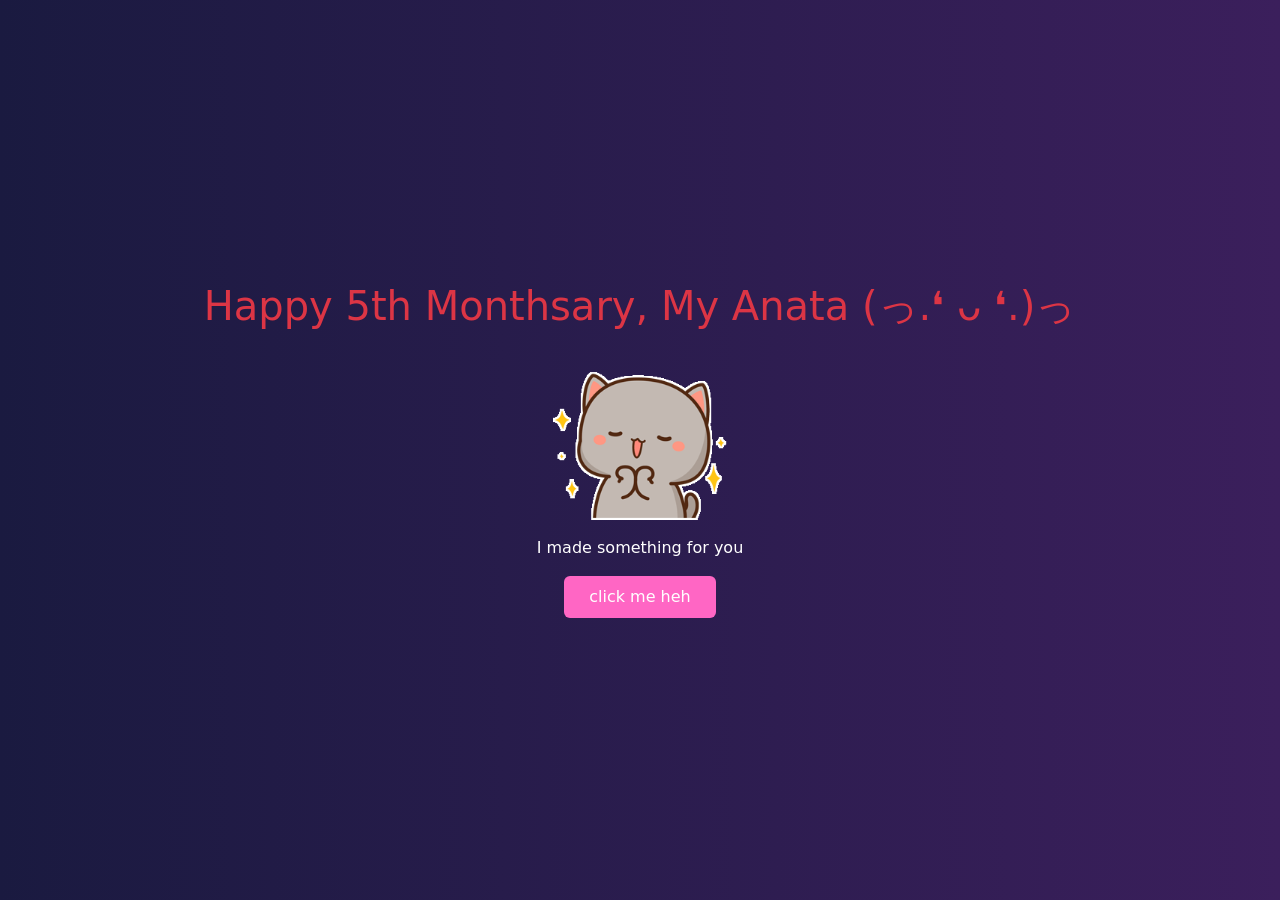
<file: index.html>
<!DOCTYPE html>
<html lang="en">
<head>
  <meta charset="UTF-8">
  <meta name="viewport" content="width=device-width, initial-scale=1">

  <title>For Anata ❤️</title>

  <!-- Bootstrap -->
  <link href="https://cdn.jsdelivr.net/npm/bootstrap@5.3.3/dist/css/bootstrap.min.css" rel="stylesheet">

  <style>
    body {
      background: linear-gradient(to right, #1a1a40, #3b1f5c);
      color: white;
      text-align: center;
    }
    .gif {
      width: 180px;
    }
    .btn-pink {
      background: #ff66c4;
      color: white;
    }
    .btn-pink:hover {
      background: #ff4db8;
    }
  </style>
</head>

<body class="d-flex justify-content-center align-items-center vh-100">

<div>

  <h1 class="mb-3 text-danger">Happy 5th Monthsary, My Anata (⁠っ⁠.⁠❛⁠ ⁠ᴗ⁠ ⁠❛⁠.⁠)⁠っ
</h1>

  <img src="100.gif" class="gif mb-3">

  <p class="mb-3">I made something for you </p>

  <a href="message.html" class="btn btn-pink px-4 py-2">click me heh</a>

</div>

</body>
</html>
</file>
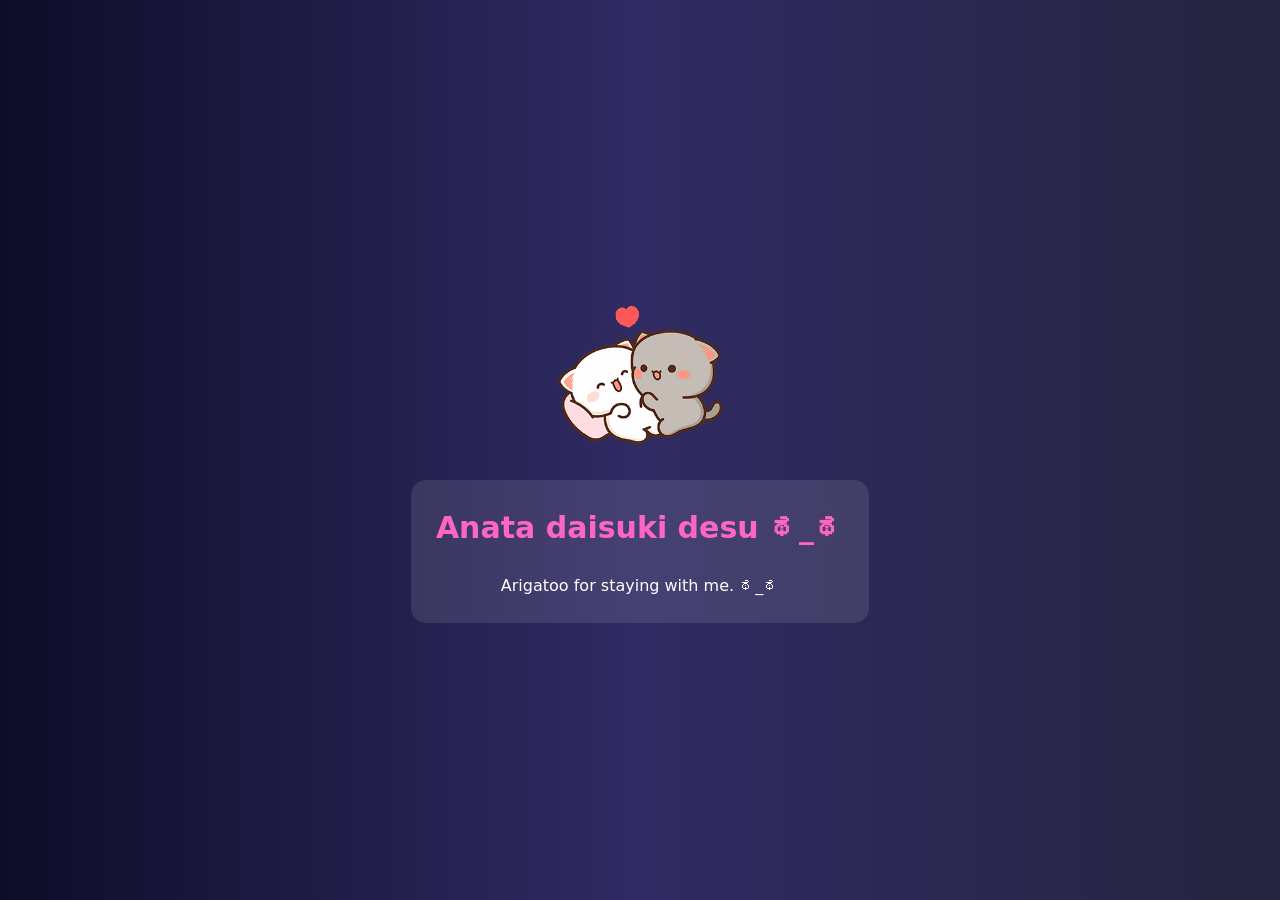
<file: daisuki.html>
<!DOCTYPE html>
<html lang="en">
<head>
<meta charset="UTF-8">
<meta name="viewport" content="width=device-width, initial-scale=1">

<title>Daisuki ❤️</title>

<link href="https://cdn.jsdelivr.net/npm/bootstrap@5.3.3/dist/css/bootstrap.min.css" rel="stylesheet">

<style>
  body {
    background: linear-gradient(to right, #0f0c29, #302b63, #24243e);
    color: white;
    text-align: center;
  }

  .box {
    background: rgba(255,255,255,0.1);
    padding: 25px;
    border-radius: 15px;
    max-width: 500px;
    margin: auto;
  }

  .big {
    font-size: 30px;
    color: #ff66c4;
    font-weight: bold;
  }

  .gif {
    width: 200px;
  }
</style>
</head>

<body class="d-flex justify-content-center align-items-center vh-100">

<div>

  <img src="peach-goma.gif" class="gif mb-3">

  <div class="box">

    <div class="big">Anata daisuki desu ಥ⁠_⁠ಥ </div>

    <br>



    Arigatoo for staying with me. ಥ⁠_⁠ಥ

  </div>

</div>

</body>
</html>
</file>
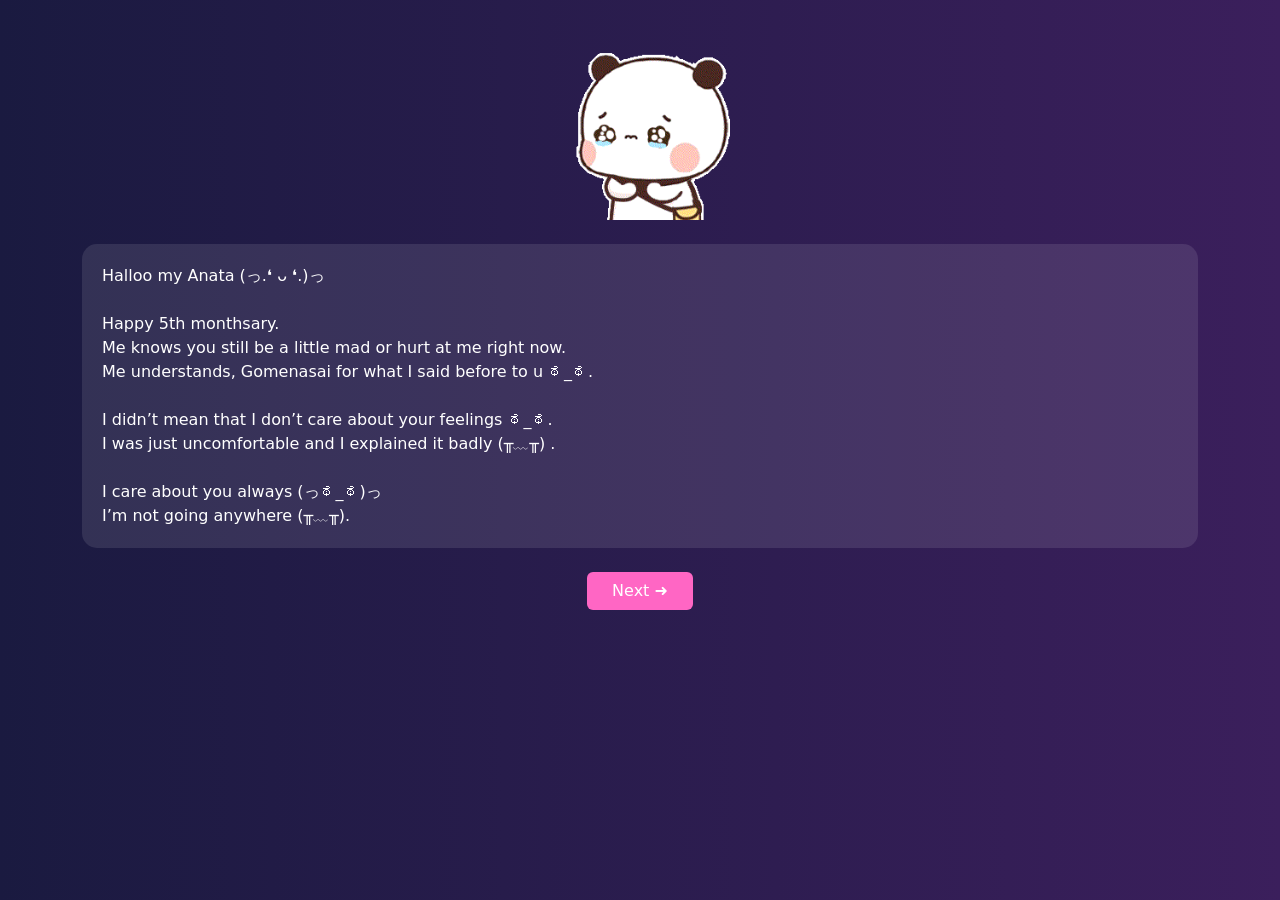
<file: message.html>
<!DOCTYPE html>
<html lang="en">
<head>
<meta charset="UTF-8">
<meta name="viewport" content="width=device-width, initial-scale=1">

<title>Message for Anata</title>

<link href="https://cdn.jsdelivr.net/npm/bootstrap@5.3.3/dist/css/bootstrap.min.css" rel="stylesheet">

<style>
  body {
    background: linear-gradient(to right, #1a1a40, #3b1f5c);
    color: white;
  }

  .box {
    background: rgba(255,255,255,0.1);
    padding: 20px;
    border-radius: 15px;
  }

  .btn-pink {
    background: #ff66c4;
    color: white;
  }

  .gif {
    width: 180px;
    border-radius: 12px;
  }
</style>
</head>

<body>

<div class="container py-5 text-center">


  <!-- GIF HERE -->
  <img src="cry.gif" class="gif mb-4" alt="cute gif">

 <div class="box text-start">

  Halloo my Anata (⁠っ⁠.⁠❛⁠ ⁠ᴗ⁠ ⁠❛⁠.⁠)⁠っ
<br><br>

  Happy 5th monthsary.<br>

  Me knows you still be a little mad or hurt at me right now.<br>
  Me understands, Gomenasai for what I said before to u ಥ⁠_⁠ಥ.<br><br>

  I didn’t mean that I don’t care about your feelings ಥ⁠_⁠ಥ.<br>
  I was just uncomfortable and I explained it badly (⁠╥⁠﹏⁠╥⁠)
.<br><br>

  I care about you always (⁠っಥ⁠_⁠ಥ)⁠っ
<br>
  I’m not going anywhere (⁠╥⁠﹏⁠╥⁠).

</div>

  <div class="mt-4">
    <a href="surprise.html" class="btn btn-pink px-4">Next ➜</a>
  </div>

</div>

</body>
</html>
</file>
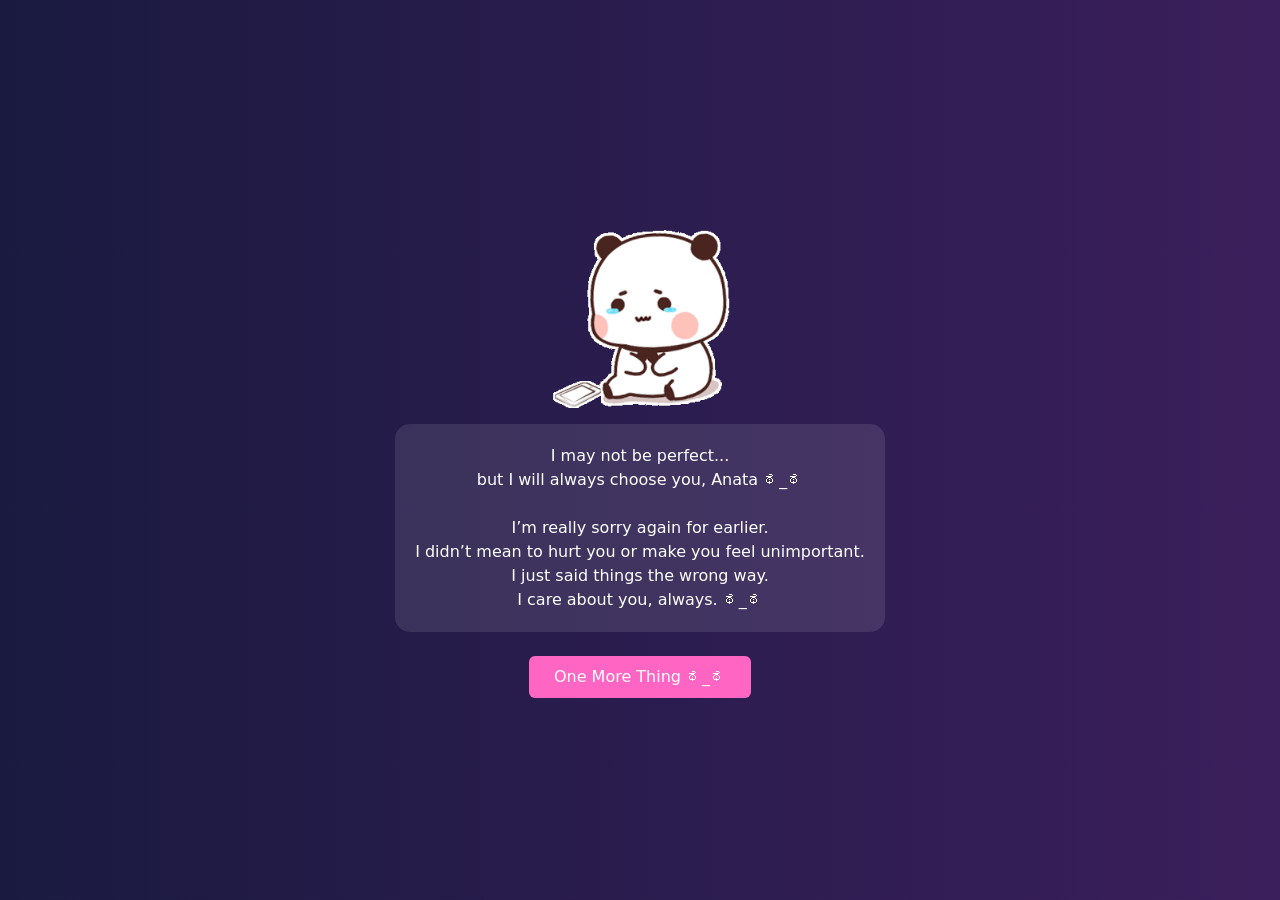
<file: surprise.html>
<!DOCTYPE html>
<html lang="en">
<head>
<meta charset="UTF-8">
<meta name="viewport" content="width=device-width, initial-scale=1">

<title>Surprise</title>

<link href="https://cdn.jsdelivr.net/npm/bootstrap@5.3.3/dist/css/bootstrap.min.css" rel="stylesheet">

<style>
  body {
    background: linear-gradient(to right, #1a1a40, #3b1f5c);
    color: white;
    text-align: center;
  }

  .box {
    background: rgba(255,255,255,0.1);
    padding: 20px;
    border-radius: 15px;
    max-width: 500px;
    margin: auto;
  }

  .btn-pink {
    background: #ff66c4;
    color: white;
  }

  .btn-pink:hover {
    background: #ff4db8;
  }

  .gif {
    width: 180px;
  }

  .small-text {
    font-size: 14px;
    opacity: 0.8;
    margin-top: 10px;
  }
</style>
</head>

<body class="d-flex justify-content-center align-items-center vh-100">

<div>

  <img src="c.gif" class="gif my-3">

  <div class="box mb-3">

    I may not be perfect...<br>
    but I will always choose you, Anata ಥ⁠_⁠ಥ

    <br><br>

    I’m really sorry again for earlier.<br>
    I didn’t mean to hurt you or make you feel unimportant.<br>
    I just said things the wrong way.<br>
    I care about you, always. ಥ⁠_⁠ಥ

  </div>

  <!-- BUTTON TO DAISUKI PAGE -->
  <a href="daisuki.html" class="btn btn-pink px-4 py-2 mt-2">
     One More Thing  ಥ⁠_⁠ಥ
  </a>

</div>

</body>
</html>
</file>
